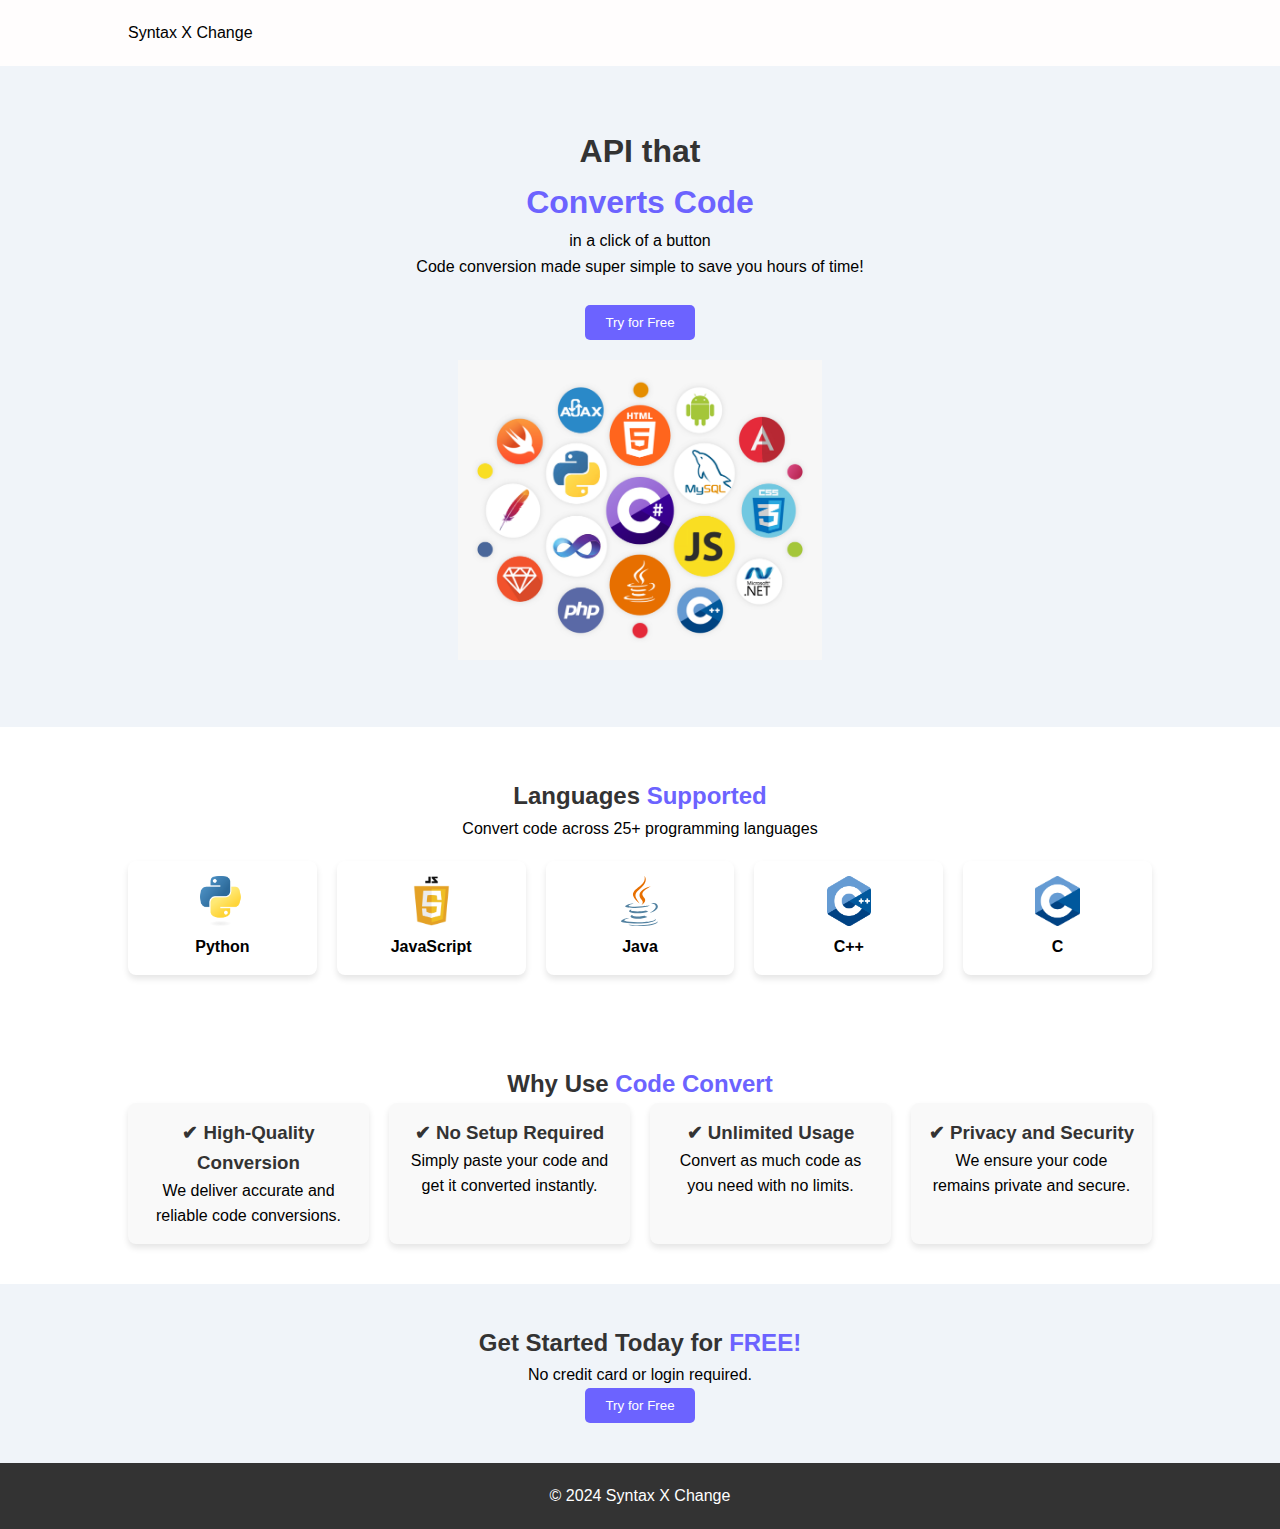
<file: FrontEnd/index.html>
<!DOCTYPE html>
<html lang="en">
<head>
    <meta charset="UTF-8">
    <meta name="viewport" content="width=device-width, initial-scale=1.0">
    <title>CodeConvert Clone</title>
    <link rel="stylesheet" href="style.css">
    <script src="script.js" defer></script>
</head>
<body>
    <!-- Header -->
    <header class="header">
        <div class="logo">Syntax X Change</div>
        <nav class="nav">
            <ul>
            </ul>
        </nav>
    </header>

    <!-- Hero Section -->
    <section class="hero">
        <h1>API that <br> <span class="highlight">Converts Code</span></h1>
        <p>in a <span class="click">click of a button</span></p>
        <p>Code conversion made super simple to save you hours of time!</p>
        <br>
        <a href="main.html">
        <button class="cta-button">Try for Free</button>
        </a>
        <div class="hero-img">
            <img src="langues.png" alt="Code Conversion Example" height="300">
        </div>
    </section>

    <!-- Supported Languages Section -->
    <section class="languages">
        <h2>Languages <span class="highlight">Supported</span></h2>
        <p>Convert code across 25+ programming languages</p>
        <div class="grid-container">
            <div class="language-item">
                <img src="python.png" alt="Python" height="50">
                <p>Python</p>
            </div>
            <div class="language-item">
                <img src="javascript.png" alt="JavaScript" height="50">
                <p>JavaScript</p>
            </div>
            <div class="language-item">
                <img src="java.svg" alt="Java" height="50">
                <p>Java</p>
            </div>
            <div class="language-item">
                <img src="Cpp.png" alt="C++" height="50">
                <p>C++</p>
            </div>
            <div class="language-item">
                <img src="C.png" alt="C" height="50">
                <p>C</p>
            </div>
            <!-- Add other languages similarly -->
        </div>
    </section>

    <!-- Why Use Section -->
    <section class="why-use">
        <h2>Why Use <span class="highlight">Code Convert</span></h2>
        <div class="features">
            <div class="feature-item">
                <h3>✔ High-Quality Conversion</h3>
                <p>We deliver accurate and reliable code conversions.</p>
            </div>
            <div class="feature-item">
                <h3>✔ No Setup Required</h3>
                <p>Simply paste your code and get it converted instantly.</p>
            </div>
            <div class="feature-item">
                <h3>✔ Unlimited Usage</h3>
                <p>Convert as much code as you need with no limits.</p>
            </div>
            <div class="feature-item">
                <h3>✔ Privacy and Security</h3>
                <p>We ensure your code remains private and secure.</p>
            </div>
        </div>
    </section>

    <!-- CTA Section -->
    <section class="cta">
        <h2>Get Started Today for <span class="highlight">FREE!</span></h2>
        <p>No credit card or login required.</p>
        <a href="main.html">
            <button class="cta-button">Try for Free</button>
            </a>
    </section>

    <!-- Footer -->
    <footer class="footer">
        <p>&copy; 2024 Syntax X Change</p>
    </footer>
</body>
</html>
</file>
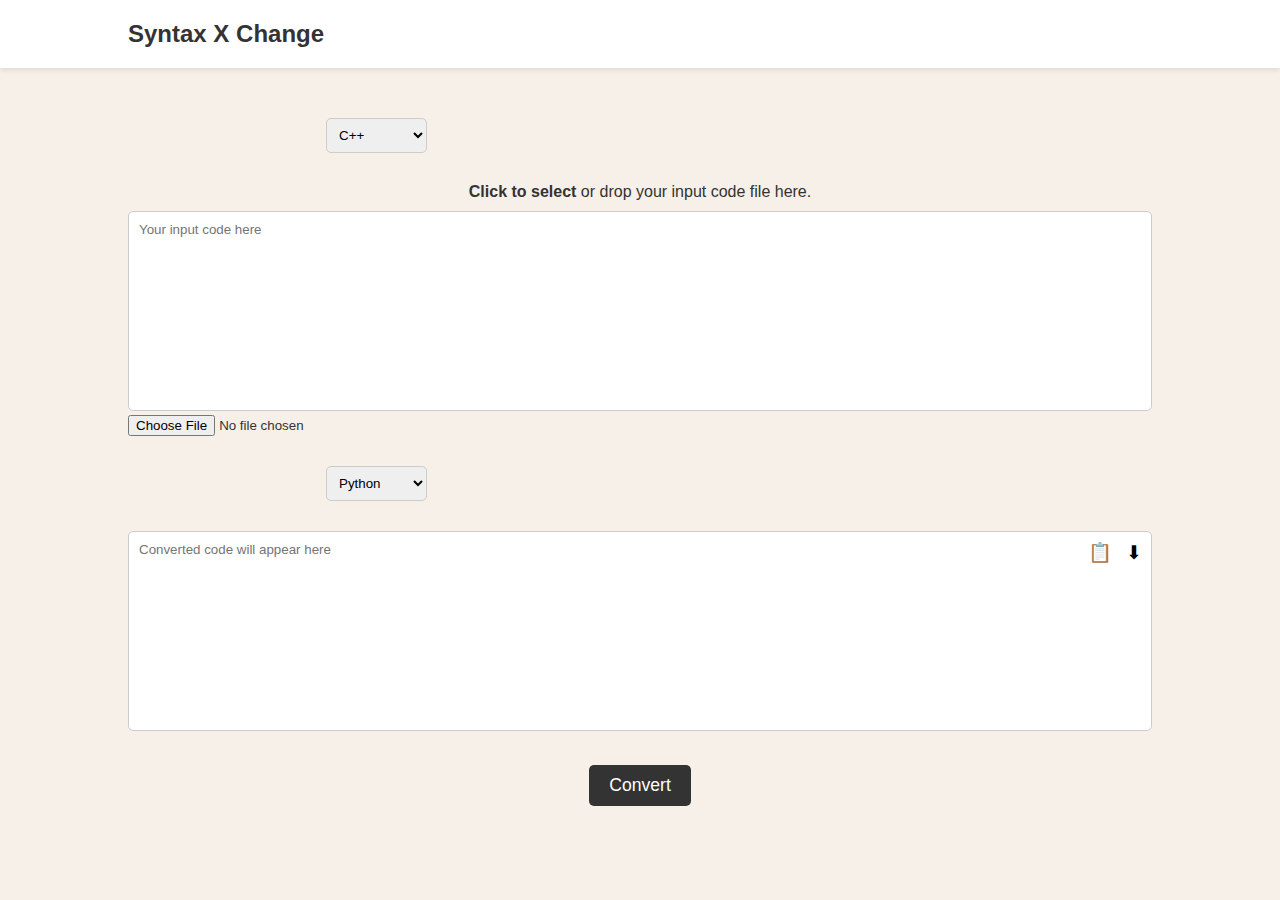
<file: FrontEnd/main.html>
<!DOCTYPE html>
<html lang="en">
<head>
    <meta charset="UTF-8">
    <meta name="viewport" content="width=device-width, initial-scale=1.0">
    <title>Code Convert Clone</title>
    <link rel="stylesheet" href="stylemain.css">
    <script src="scriptmain.js" defer></script>
</head>
<body>
    <!-- Header -->
    <header class="header">
        <div class="logo">Syntax X Change</div>
    </header>

    <!-- Main Conversion Section -->
    <section class="conversion-container">
        <!-- Input Language -->
        <div class="language-select">
            <select id="input-language">
                <option value="cpp">C++</option>
                <option value="python">Python</option>
                <option value="javascript">JavaScript</option>
                <option value="c">C</option>
                <option value="java">Java</option>
            </select>
        </div>

        <!-- Code Input -->
        <div class="input-section">
            <label class="upload-label" for="file-input">
                <b>Click to select</b> or drop your input code file here.
            </label>
            <textarea id="code-input" placeholder="Your input code here"></textarea>
            <input type="file" id="file-input" accept=".txt, .cpp, .py, .js, .java, .c, .pdf, .xlsx">
        </div>

        <!-- Output Language -->
        <div class="language-select">
            <select id="output-language">
                <option value="python">Python</option>
                <option value="cpp">C++</option>
                <option value="javascript">JavaScript</option>
                <option value="c">C</option>
                <option value="java">Java</option>
            </select>
        </div>

        <!-- Code Output -->
        <div class="output-section">
            <textarea id="code-output" placeholder="Converted code will appear here" readonly></textarea>
            <div class="output-actions">
                <button id="copy-button">📋</button>
                <button id="download-button">⬇</button>
            </div>
        </div>

        <!-- Convert Button -->
        <div class="convert-btn-container">
            <button id="convert-button">Convert</button>
        </div>
    </section>

</body>
</html>
</file>
<file: FrontEnd/style.css>
/* General Styles */
* {
    margin: 0;
    padding: 0;
    box-sizing: border-box;
    font-family: Arial, sans-serif;
}

body {
    line-height: 1.6;
}

h1, h2, h3 {
    color: #333;
}

a {
    text-decoration: none;
    color: #333;
}

.highlight {
    color: #6c63ff;
}

/* Header */
.header {
    display: flex;
    justify-content: space-between;
    align-items: center;
    padding: 20px 10%;
    background: #fffdfd;
}

.header .nav ul {
    display: flex;
    list-style: none;
}

.header .nav ul li {
    margin: 0 15px;
}

/* Hero Section */
.hero {
    text-align: center;
    padding: 60px 10%;
    background: #f0f4f9;
}

.hero-img img {
    max-width: 100%;
    margin-top: 20px;
}

.cta-button {
    padding: 10px 20px;
    background: #6c63ff;
    color: #fff;
    border: none;
    border-radius: 5px;
    cursor: pointer;
}

.cta-button:hover {
    background: #5751d6;
}

/* Supported Languages Section */
/* .languages .grid-container {
    display: grid;
    grid-template-columns: repeat(auto-fit, minmax(150px, 1fr));
    gap: 20px;
    padding: 20px;
}

.language-item {
    text-align: center;
}

.language-item img {
    width: 50px;
    margin-bottom: 10px;
} */
.languages {
    padding: 50px 10%;
    text-align: center;
}

.grid-container {
    display: grid;
    grid-template-columns: repeat(auto-fit, minmax(120px, 1fr));
    gap: 20px;
    margin-top: 20px;
}

.grid-container div {
    background: #ffffff;
    padding: 15px;
    box-shadow: 0 4px 6px rgba(0, 0, 0, 0.1);
    border-radius: 8px;
    font-weight: bold;
}
/* Why Use Section */
.why-use {
    background: #fff;
    padding: 40px 10%;
    text-align: center;
}

.features {
    display: flex;
    flex-wrap: wrap;
    justify-content: center;
    gap: 20px;
}

.feature-item {
    flex: 1 1 calc(25% - 20px);
    padding: 15px;
    background: #f9f9f9;
    border-radius: 8px;
    box-shadow: 0 4px 6px rgba(0, 0, 0, 0.1);
}

/* CTA Section */
.cta {
    text-align: center;
    padding: 40px 10%;
    background: #f0f4f9;
}

.footer {
    text-align: center;
    padding: 20px;
    background: #333;
    color: #fff;
}

/* Responsive Design */
@media (max-width: 768px) {
    .header {
        flex-direction: column;
    }

    .features {
        flex-direction: column;
    }

    .feature-item {
        width: 100%;
    }
}
</file>
<file: FrontEnd/stylemain.css>
/* General Styles */
* {
    margin: 0;
    padding: 0;
    box-sizing: border-box;
    font-family: Arial, sans-serif;
}

body {
    background-color: #f6f0e8;
    color: #333;
}

a {
    text-decoration: none;
    color: #333;
}

button {
    cursor: pointer;
}

/* Header */
.header {
    display: flex;
    justify-content: space-between;
    align-items: center;
    padding: 20px 10%;
    background-color: #fff;
    box-shadow: 0 2px 5px rgba(0, 0, 0, 0.1);
}

.header .logo {
    font-weight: bold;
    font-size: 1.5em;
}

.nav ul {
    list-style: none;
    display: flex;
}

.nav ul li {
    margin-left: 20px;
}

.login-button {
    background: none;
    border: 1px solid #333;
    padding: 5px 10px;
    border-radius: 5px;
}

.login-button:hover {
    background-color: #ddd;
}

/* Conversion Container */
.conversion-container {
    display: grid;
    grid-template-columns: 1fr 1fr;
    gap: 30px;
    padding: 50px 10%;
    align-items: center;
}

/* Language Select */
.language-select {
    text-align: center;
}

.language-select img.logo-img {
    width: 50px;
    margin-bottom: 10px;
}

.language-select select {
    padding: 8px;
    border-radius: 5px;
    border: 1px solid #ccc;
}

/* Input and Output Sections */
.input-section, .output-section {
    grid-column: span 2;
    position: relative;
}

textarea {
    width: 100%;
    height: 200px;
    padding: 10px;
    border: 1px solid #ccc;
    border-radius: 5px;
    resize: none;
}

.upload-label {
    display: block;
    text-align: center;
    margin-bottom: 10px;
    cursor: pointer;
}

.output-actions {
    position: absolute;
    top: 10px;
    right: 10px;
}

.output-actions button {
    background: none;
    border: none;
    font-size: 1.2em;
    margin-left: 10px;
}

/* Convert Button */
.convert-btn-container {
    grid-column: span 2;
    text-align: center;
}

#convert-button {
    background-color: #333;
    color: #fff;
    padding: 10px 20px;
    border: none;
    border-radius: 5px;
    font-size: 1.1em;
}

#convert-button:hover {
    background-color: #555;
}
</file>
